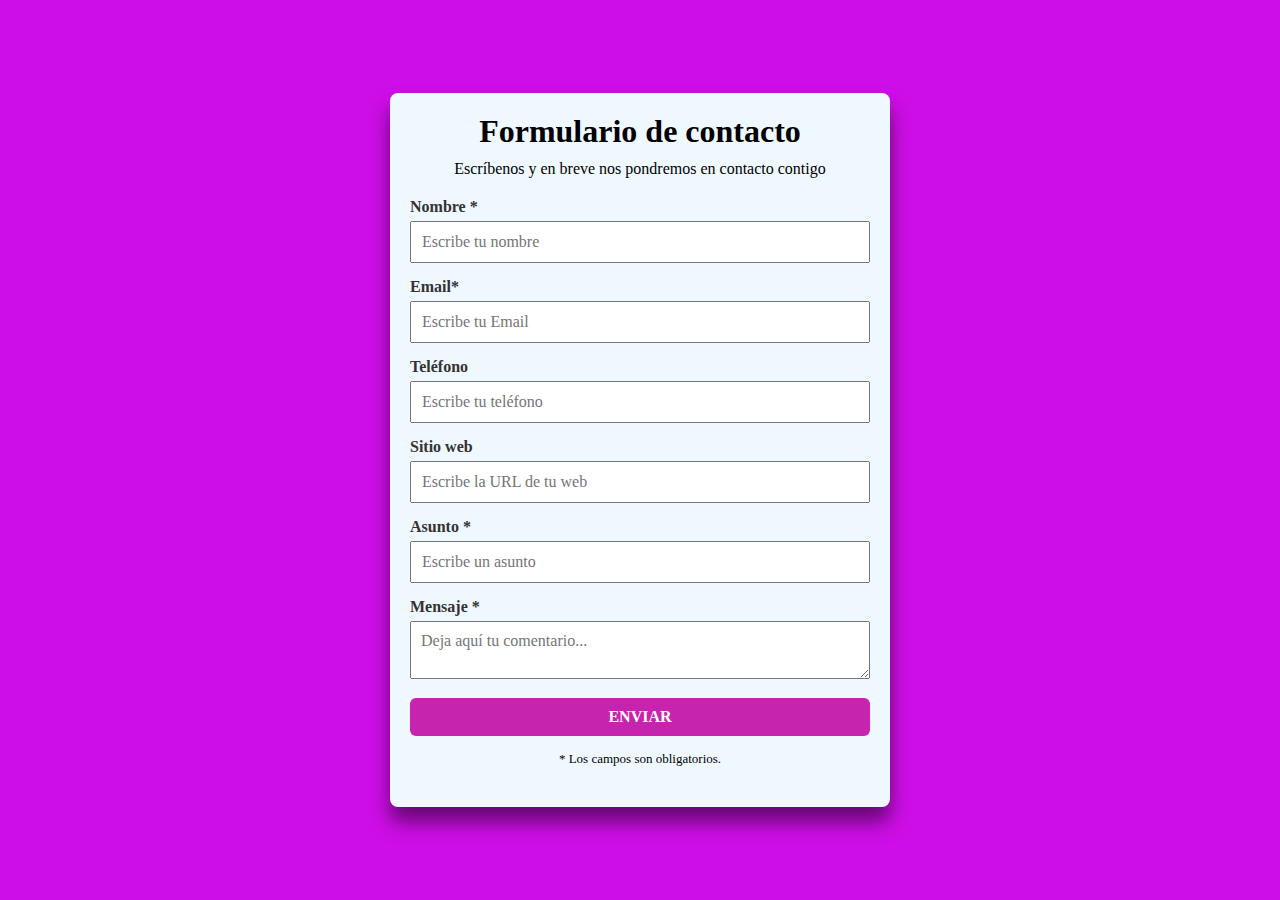
<file: Formulario/index.html>
<!DOCTYPE html>
<html lang="es">
<head>
    <meta charset="UTF-8">
    <meta name="viewport" content="width=device-width, initial-scale=1.0">
    <title>Formulario de Contacto</title>
    <link rel="stylesheet" href="../Formulario/styles.css">
</head>
<body>
    <div class="form-container">
        <form class="contact-form">
            <h1>Formulario de contacto</h1>
            <p>Escríbenos y en breve nos pondremos en contacto contigo</p>

            <label for="name">Nombre *</label>
            <input type="text" id="name" name="name" placeholder="Escribe tu nombre" required>
            

            <label for="email">Email*</label>
            <input type="email" id="email" name="email" placeholder="Escribe tu Email" required>

            <label for="phone">Teléfono</label>
            <input type="tel" id="phone" name="phone" placeholder="Escribe tu teléfono">

            <label for="website">Sitio web</label>
            <input type="url" id="website" name="website" placeholder="Escribe la URL de tu web">

            <label for="subject">Asunto *</label>
            <input type="text" id="subject" name="subject" placeholder="Escribe un asunto" required>

            <label for="message">Mensaje *</label>
            <textarea id="message" name="message" placeholder="Deja aquí tu comentario..." required></textarea>

            <button type="submit">ENVIAR</button>
                        
            <p class="note">* Los campos son obligatorios.</p>
        </form>
    </div>
</body>
</html>
</file>
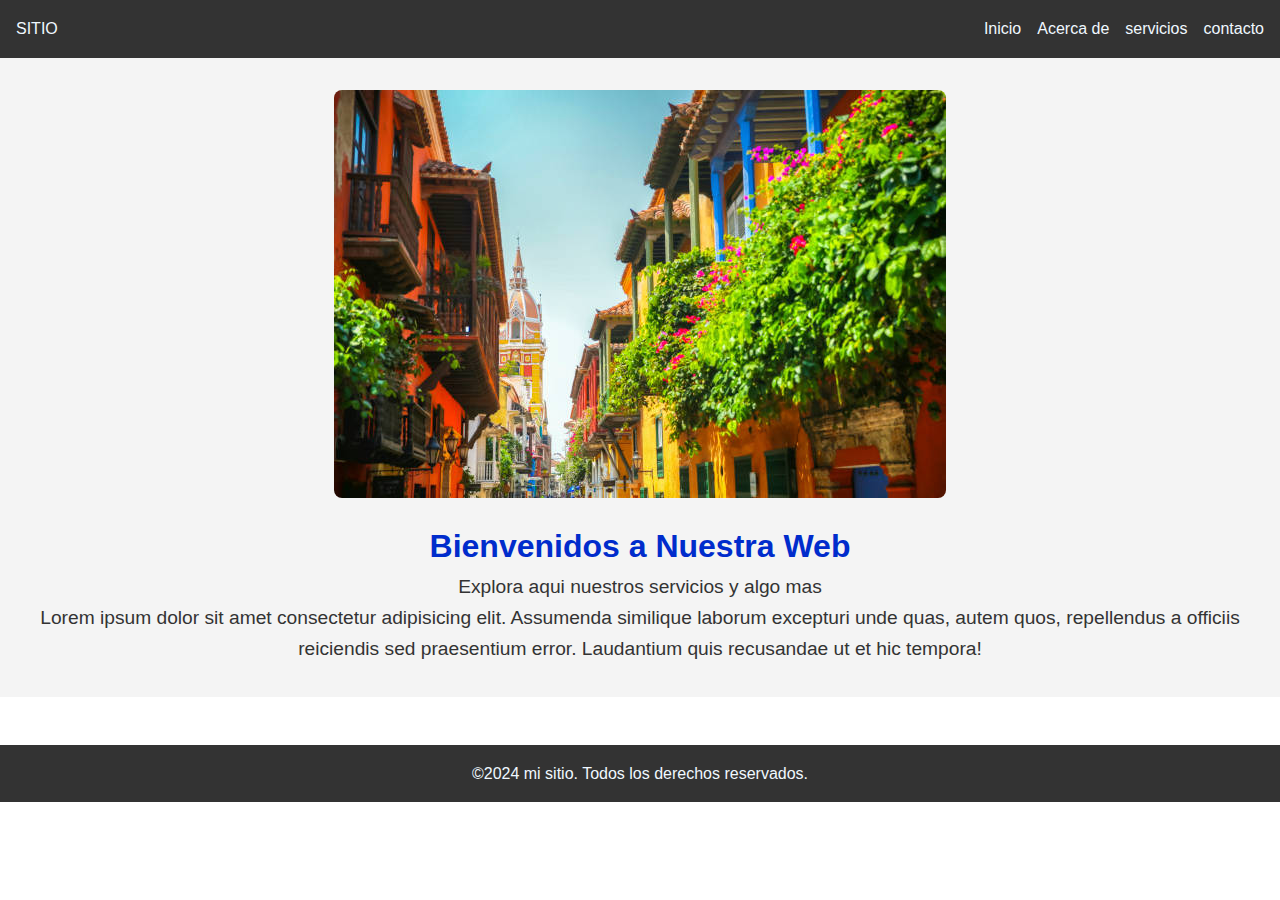
<file: PaginaWEB/Index.html>
<!DOCTYPE html>
<html lang="en">
<head>
    <meta charset="UTF-8">
    <meta name="viewport" content="width=device-width, initial-scale=1.0">
    <title>Lading Page</title>
    <link rel="stylesheet" href="../PaginaWEB/style.css">

</head>
<body>
    <!--Navbar-->
    <header>
        <nav class="navbar">
            <div class="logo">SITIO</div>
            <button class="toggle-btn" onclick="toggleMenu()">☰</button>
            <ul class="nav-links" id="navLinks">
                <li><a href="#home">Inicio</a></li>
                <li><a href="#about">Acerca de</a></li>
                <li><a href="#services">servicios</a></li>
                <li><a href="#contact">contacto</a></li>
                
            </ul>

        </nav>

    </header>
    <!--Landingpage or Section-->

    <section class="landing">
        <img src="colombia.jpg" alt="imagen"> 
        <h1>Bienvenidos a Nuestra Web</h1>
        <p>Explora aqui nuestros servicios y algo mas</p>

        <p>Lorem ipsum dolor sit amet consectetur adipisicing elit. Assumenda similique laborum excepturi unde quas, autem quos, repellendus a officiis reiciendis sed praesentium error. Laudantium quis recusandae ut et hic tempora!</p>
    </section>
<!--footer-->
    <footer>
        <p>&copy;2024 mi sitio. Todos los derechos reservados.</p>
    </footer>
    <script>
        function toggleMenu(){
            const navLinks = document.getElementById('navLinks');

            if (navLinks){
                navLinks.classList.toggle('active');
            }else{
                console.error('no se encontro id navLinks');
            }

            // navLinks=classList.toggle('active')


        }
    </script>
</body>
</html>
</file>
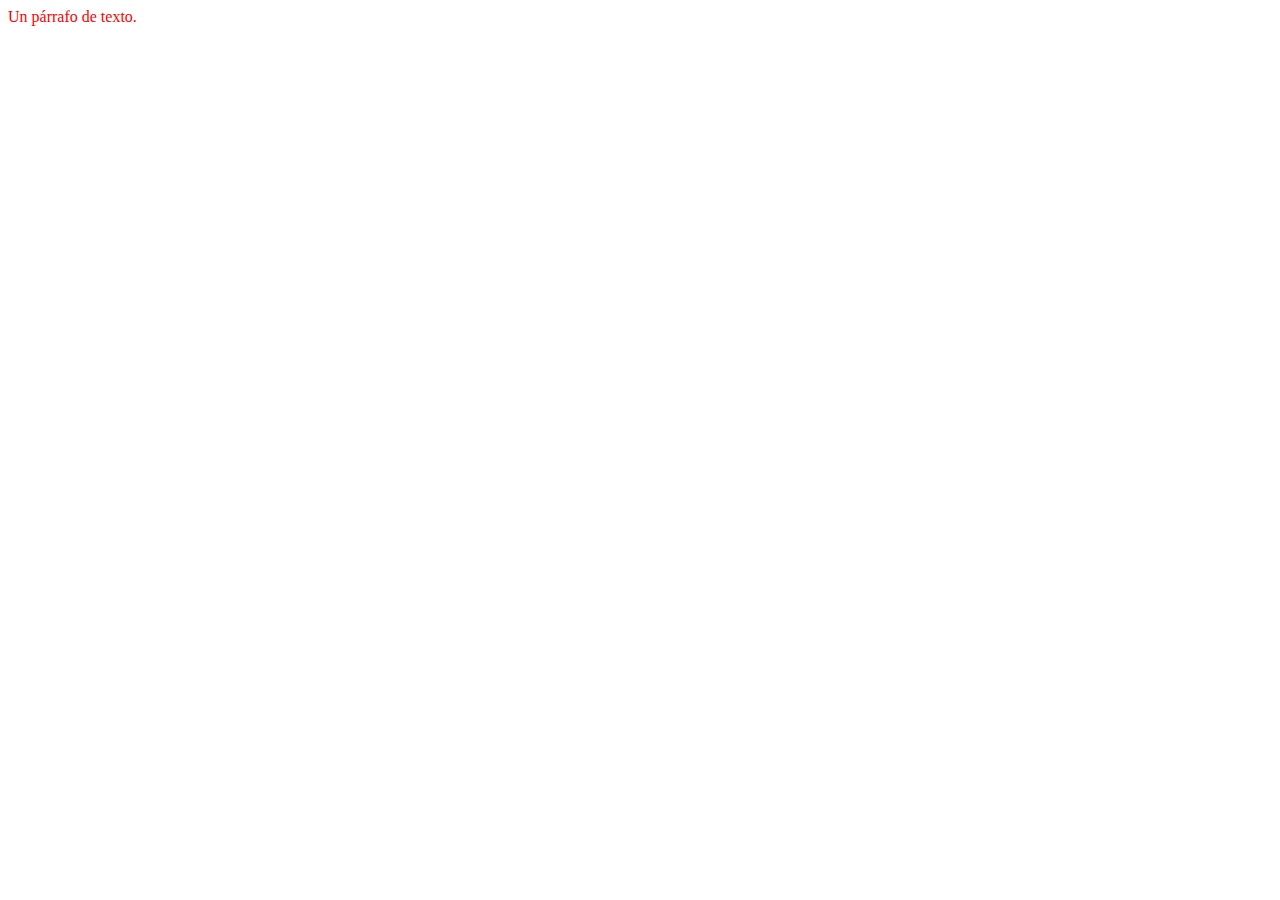
<file: ejemplo.html>
<html>
<head>
<title>Ejemplo de estilos CSS en el propio documento</title>
<style type="text/css">
    p { 
        color: red; 
        font-family: Verdana; 
        }
</style>
</head>
<body>
<p>Un párrafo de texto.</p>
</body>
</html>
</file>
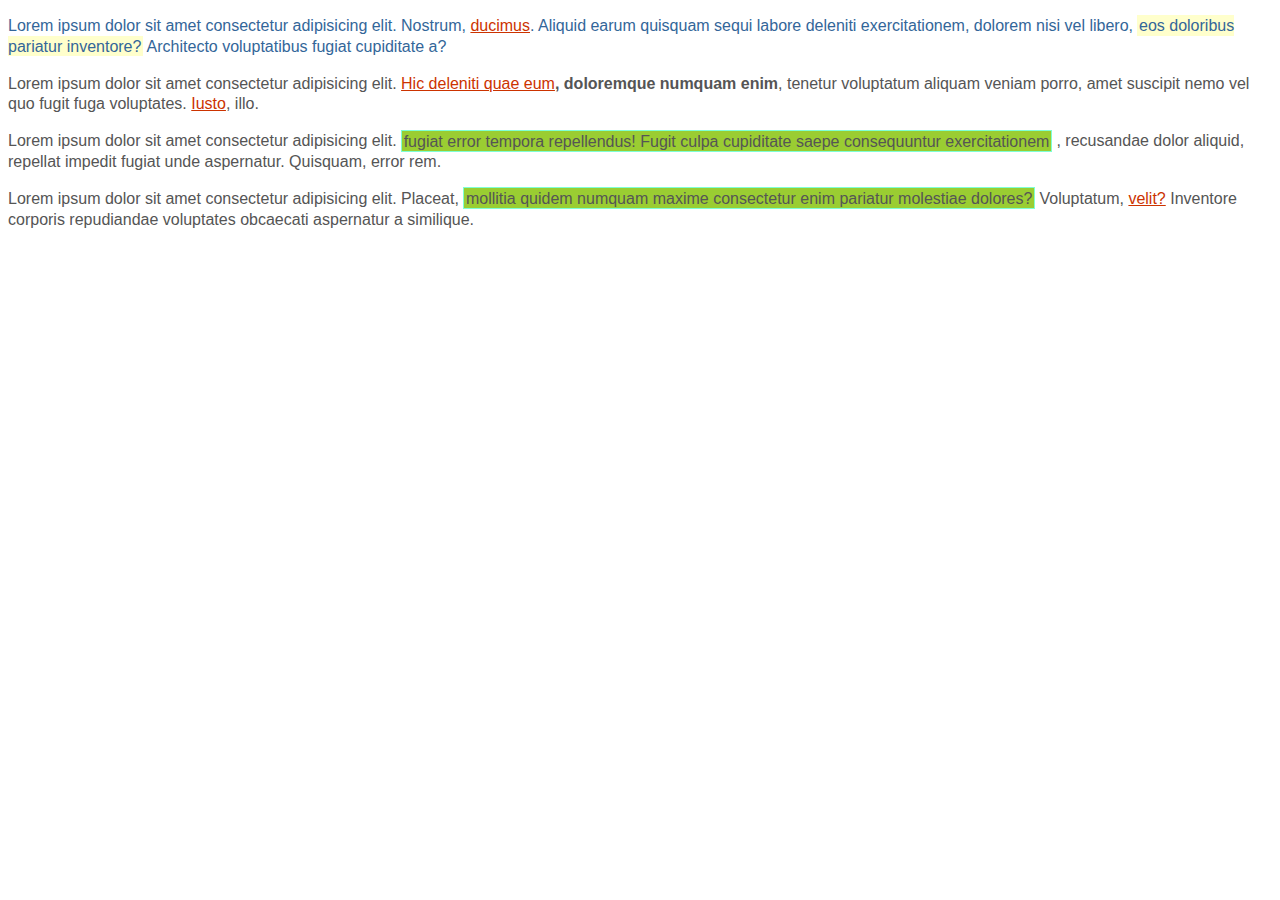
<file: ejercicio1.html>
<!DOCTYPE html>
<html lang="en">
<head>
    <meta charset="UTF-8">
    <meta name="viewport" content="width=device-width, initial-scale=1.0">
    <title>Document</title>
    <style type="text/css">
    /* Todos los elementos de la pagina */
    *{font: 1em/1.3 Arial , Helvetica, sans-serif; }
    
    /* Todos los parrafos de la pagina */
    p {color: #555;}

    /* Todos los parrafos contenidos en #primero*/
    #primero p { color:#336699; }

    /* Todos los enlaces de la pagina*/
    a {color: #cc3300; }
    
    /* Los elementos "em" contenidos en #primero*/
    #primero em {background : #FFFFCC; padding: .1em;}

    /* Todos los elementos "em" de clase "especial" en toda la pagina */
    em.especial { background: yellowgreen; border: 1px solid aquamarine; padding: .1em; }

    /* Elementos "em" contenidos en #primero*/
    .normal span {font-weight: bold;}
        </style>
</head>
<body>
    <div id="primero">
        <p>Lorem ipsum dolor sit amet consectetur adipisicing elit. Nostrum, <a href="#">ducimus</a>. Aliquid earum quisquam sequi labore deleniti exercitationem, dolorem nisi vel libero, <em>eos doloribus pariatur inventore?</em>  Architecto voluptatibus fugiat cupiditate a?</p>
    </div>
    <div class="normal">
        <p>Lorem ipsum dolor sit amet consectetur adipisicing elit. <span><a href="#"> Hic deleniti quae eum</a>, doloremque numquam enim</span>, tenetur voluptatum aliquam veniam porro, amet suscipit nemo vel quo fugit fuga voluptates. <a href="#"> Iusto</a>, illo.</p>

        <p>Lorem ipsum dolor sit amet consectetur adipisicing elit. <em class="especial"> fugiat error tempora repellendus! Fugit culpa cupiditate saepe consequuntur exercitationem</em> , recusandae dolor aliquid, repellat impedit fugiat unde aspernatur. Quisquam, error rem.</p>

        <p>Lorem ipsum dolor sit amet consectetur adipisicing elit. Placeat, <em class="especial"> mollitia quidem numquam maxime consectetur enim pariatur molestiae dolores?</em> Voluptatum, <a href="#"> velit?</a> Inventore corporis repudiandae voluptates obcaecati aspernatur a similique.
        </p>
    </div>
</body>
</html>
</file>
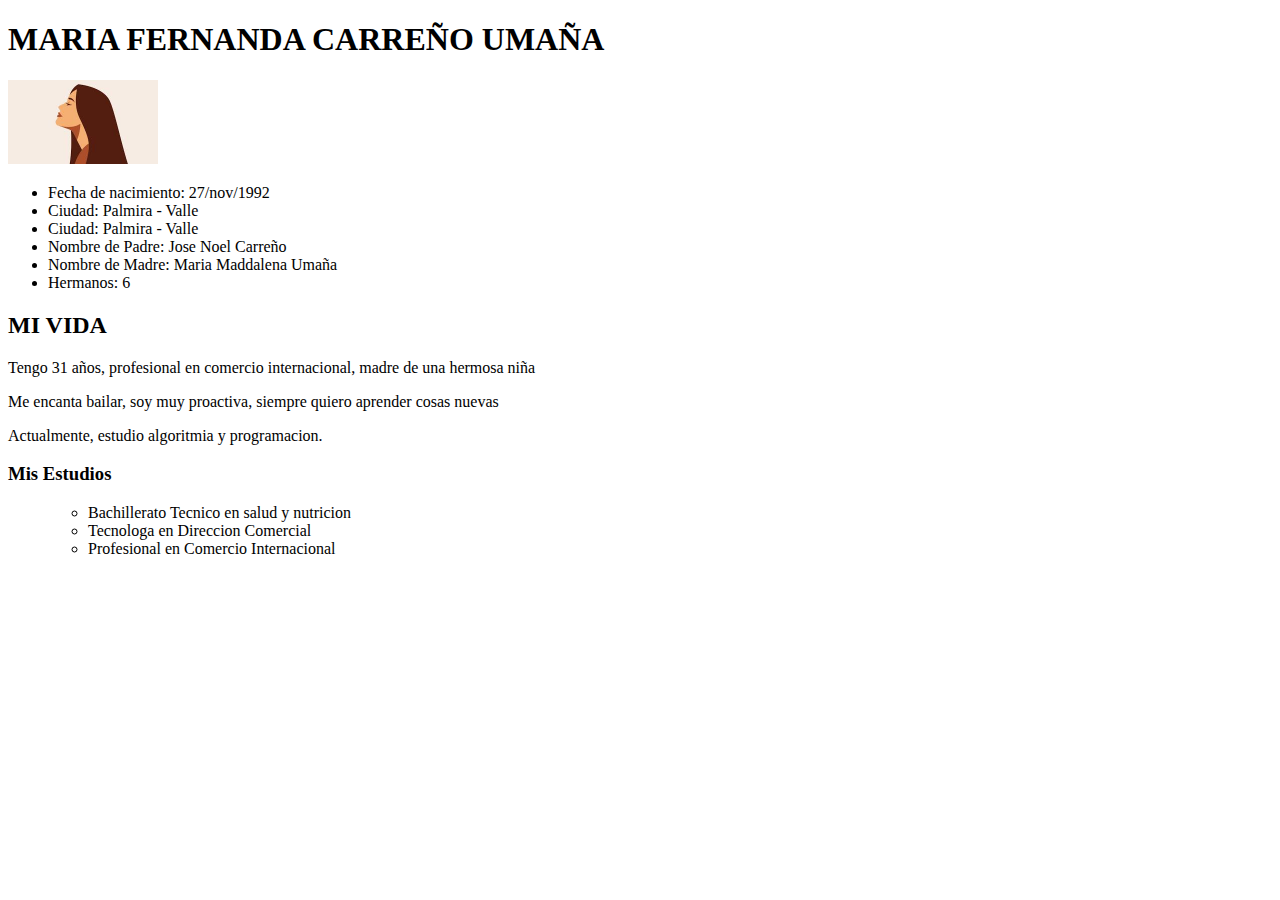
<file: ejercicio3.html>
<!DOCTYPE html>
<html lang="en">
<head>
    <meta charset="UTF-8">
    <meta name="viewport" content="width=device-width, initial-scale=1.0">
    <title>Curriculum</title>

</head>
<body>
    <h1>MARIA FERNANDA CARREÑO UMAÑA</h1>
    <img src="./IMG/FOTO.jpg" alt="FOTO" style="width:150px";heigth:150px>

    <ul>
        <li>Fecha de nacimiento: 27/nov/1992</li>
        <li>Ciudad: Palmira - Valle</li>
        <li>Ciudad: Palmira - Valle</li>
        <li>Nombre de Padre: Jose Noel Carreño</li>
        <li>Nombre de Madre: Maria Maddalena Umaña
        </li>
        <li>Hermanos: 6</li>
    </ul>
<h2>MI VIDA</h2>
<p>Tengo 31 años, profesional en comercio internacional, madre de una hermosa niña</p>
<p>Me encanta bailar, soy muy proactiva, siempre quiero aprender cosas nuevas</p>
<p>Actualmente, estudio algoritmia y programacion.</p>

<h3>Mis Estudios</h3>

<ol>
    <ul>
        <li>Bachillerato Tecnico en salud y nutricion</li>
        <li>Tecnologa en Direccion Comercial</li>
        <li>Profesional en Comercio Internacional</li>
    </ul>
</ol>
</body>
</html>
</file>
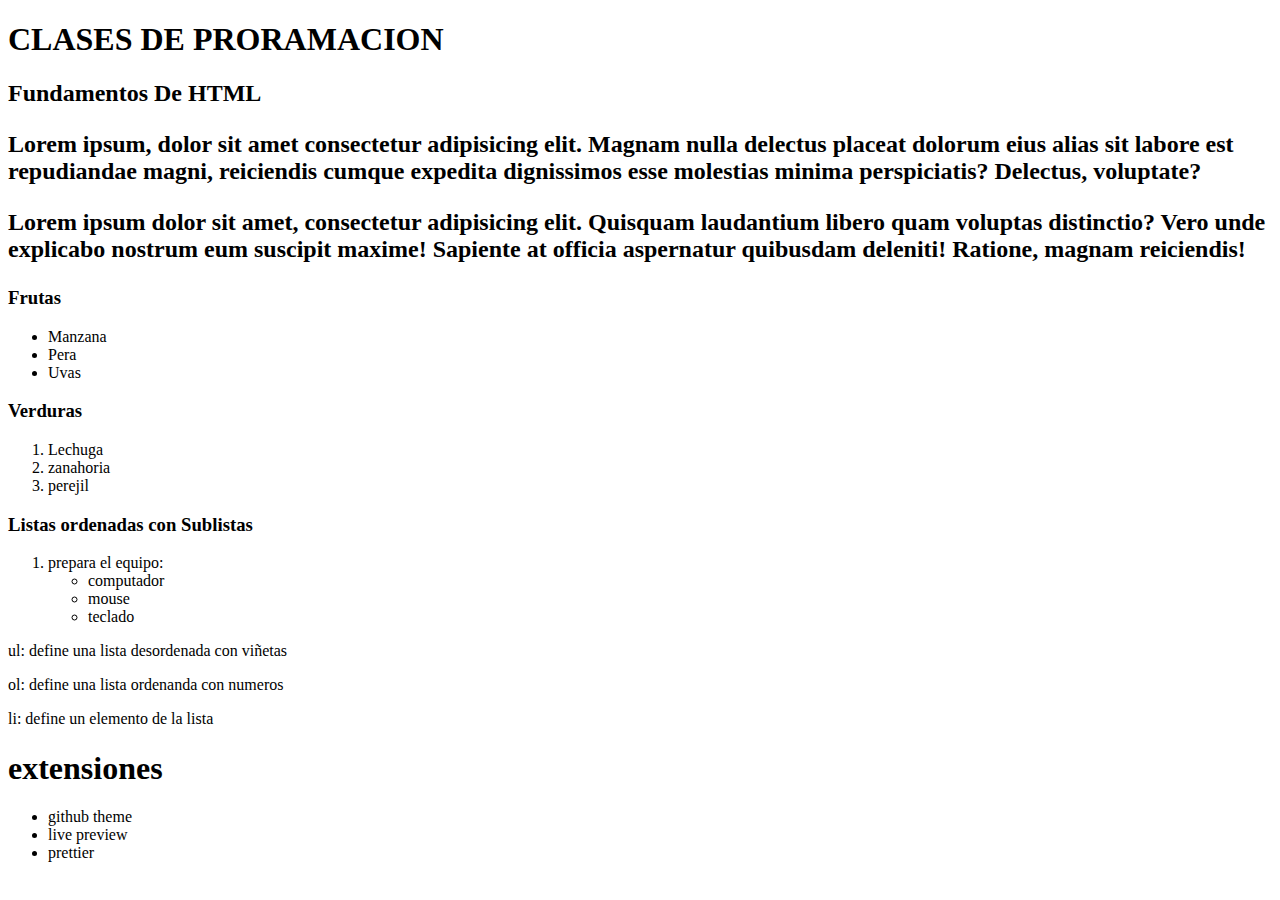
<file: fundamentos1.html>
<!DOCTYPE html>
<html lang="en">

<head>
    <meta charset="UTF-8">
    <meta name="viewport" content="width=device-width, initial-scale=1.0">
    <title>Fuendamentos1</title>
</head>

<body>
    <h1>CLASES DE PRORAMACION</h1>
    <h2>Fundamentos De HTML<h2>
    <p>Lorem ipsum, dolor sit amet consectetur adipisicing elit. Magnam nulla delectus placeat dolorum eius alias sit
        labore est repudiandae magni, reiciendis cumque expedita dignissimos esse molestias minima perspiciatis?
        Delectus, voluptate?</p>
    <p>Lorem ipsum dolor sit amet, consectetur adipisicing elit. Quisquam laudantium libero quam voluptas distinctio? Vero unde explicabo nostrum eum suscipit maxime! Sapiente at officia aspernatur quibusdam deleniti! Ratione, magnam reiciendis!</p>

    <h3>Frutas</h3>
    <ul>
        <li>Manzana</li>
        <li>Pera</li>
        <li>Uvas</li>
        
    </ul>

    <h3>Verduras</h3>

    <ol>
        <li>Lechuga</li>
        <li>zanahoria</li>
        <li>perejil</li>
        
    </ol>

    <h3>Listas ordenadas con Sublistas</h3>

    <ol>

        <li>
            prepara el equipo:
            <ul>
                <li>computador</li>
                <li>mouse</li>
                <li>teclado</li>
            </ul>
        </li>
    </ol>

    <p> ul: define una lista desordenada con viñetas </p>
    <p>ol: define una lista ordenanda  con numeros </p>
    <p>li: define un elemento de la lista </p>

    <h1>extensiones</h1>
    <ul>
        <li>github theme</li>
        <li>live preview</li>
        <li>prettier</li>
    </ul>

</body>

</html>
</file>
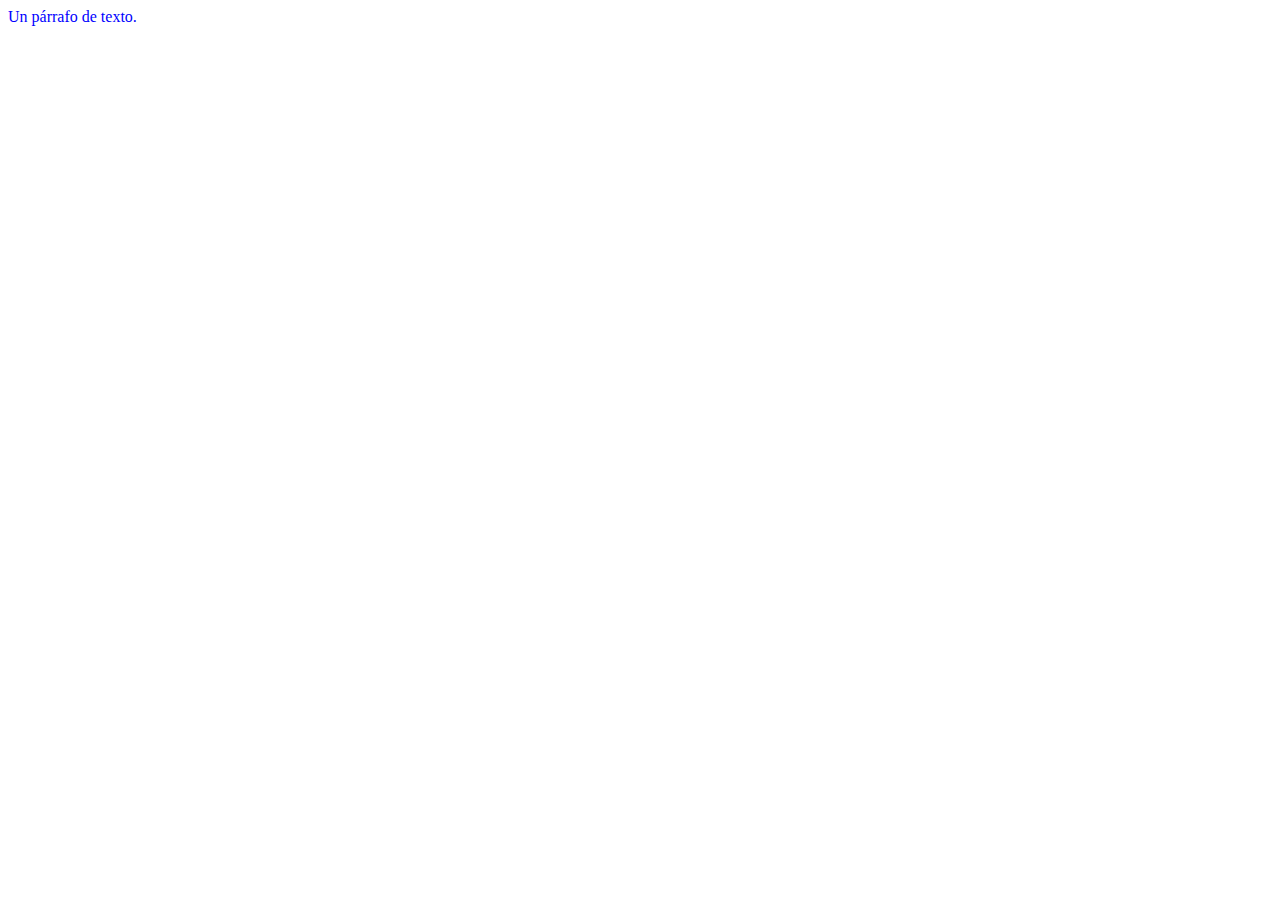
<file: fundamentos2.html>
<html >
<head>
<meta/>
<title>Ejemplo de estilos CSS en un archivo externo</title>
<link rel="stylesheet" type="text/css" href="/Estilos.css"
media="screen" />
</head>
<body>
<p>Un párrafo de texto.</p>
</body>
</html>
</file>
<file: Formulario/styles.css>
*{
    box-sizing: border-box;
    margin: 0;
    padding: 0;
    font-family: Georgia, 'Times New Roman', Times, serif;
}

body {
    display: flex;
    justify-content: center;
    align-items: center;
    min-height: 100vh;
    background-color: #ce0ee7; /*color principal*/
    }

.form-container {
    background-color: aliceblue;
    padding: 20px;
    border-radius: 8px;
    box-shadow: 0px 15px 20px rgb(0,0,0,0.5);
    max-width: 500px;
    width: 100%;
}

.contact-form h1{
    text-align: center;
    color: black;
    margin-bottom: 10px;
}

.contact-form p {
    text-align: center;
    color: black;
    margin-bottom: 20px;
}

.contact-form label {
    display: block;
    color: #333;
    margin-bottom: 5px;
    font-weight: bold;
}

.contact-form input, 
.contact-form textarea {
    width: 100%;
    padding: 10px;
    margin-bottom: 15px;
    border-radius: 1px solid #a04b93;
    font-size: 16px;
    color:black; 
}

.contact-form button {
    width: 100%;
    padding: 10px;
    margin-bottom: 15px;
    background-color: #c624ae;
    color: #fff;
    border: none;
    border-radius: 6px;
    font-size: 16px;
    font-weight: bold;
    cursor: pointer;
    transition: background-color 0.3s;
}
    
.contact-form button:hover {
    background-color: #a04b93;
}

.contact-form .note {
    text-align: center;
    font-size: 13px;
}
</file>
<file: PaginaWEB/style.css>
*{
    margin: 0;
    padding: 0;
    box-sizing: border-box;
}

body{
    font-family: Arial, Helvetica, sans-serif;
    line-height: 1.6;

}
/* .navbar */
.navbar{

    display: flex;
    justify-content: space-between;
    align-items: center;
    background-color: #333;
    color: aliceblue;
    padding: 1rem;


}

.nav-links{
    list-style: none;
    display: flex;
    gap: 1rem;

}

.nav-links li a{
    color: aliceblue;
    text-decoration: none;
    padding: 0.5rem, 1rem;
}


.nav-links li a:hover{
    background-color: #818080;
    border-radius: 4px;
}

/* toggle */

.toggle-btn{
    display: none;
    font-size: 1.5rem;
    background: none;
    border: none;
    color: aliceblue;
    cursor: pointer;
}

/* ladding */
.landing{
    text-align: center;
    padding: 2rem;
    background-color: #f4f4f4;

}

.landing img{
    max-width: 100%;
    height: auto;
    border-radius: 8px;
    margin-bottom: 1rem;
}


.landing h1{
    font-size: 2rem;
    color: #002ccc;
}

.landing p{
    color: #333;
    font-size: 1.2rem;
}

/* footer */
footer{
background-color: #333;
color: aliceblue;
text-align: center;
padding: 1rem 0;
margin-top: 3rem;

}


/* responsive */
@media (max-width: 768px){
    .nav-links{
        display: none;
        flex-direction: column;
        gap: 0.5rem;
    }

    .nav-links.active{
        display: flex;
    }

    .toggle-btn{
        display: inline-block;
    }
}
</file>
<file: Estilos.css>
p { 
    color: blue; 
    font-family: Verdana; 
    }
</file>
